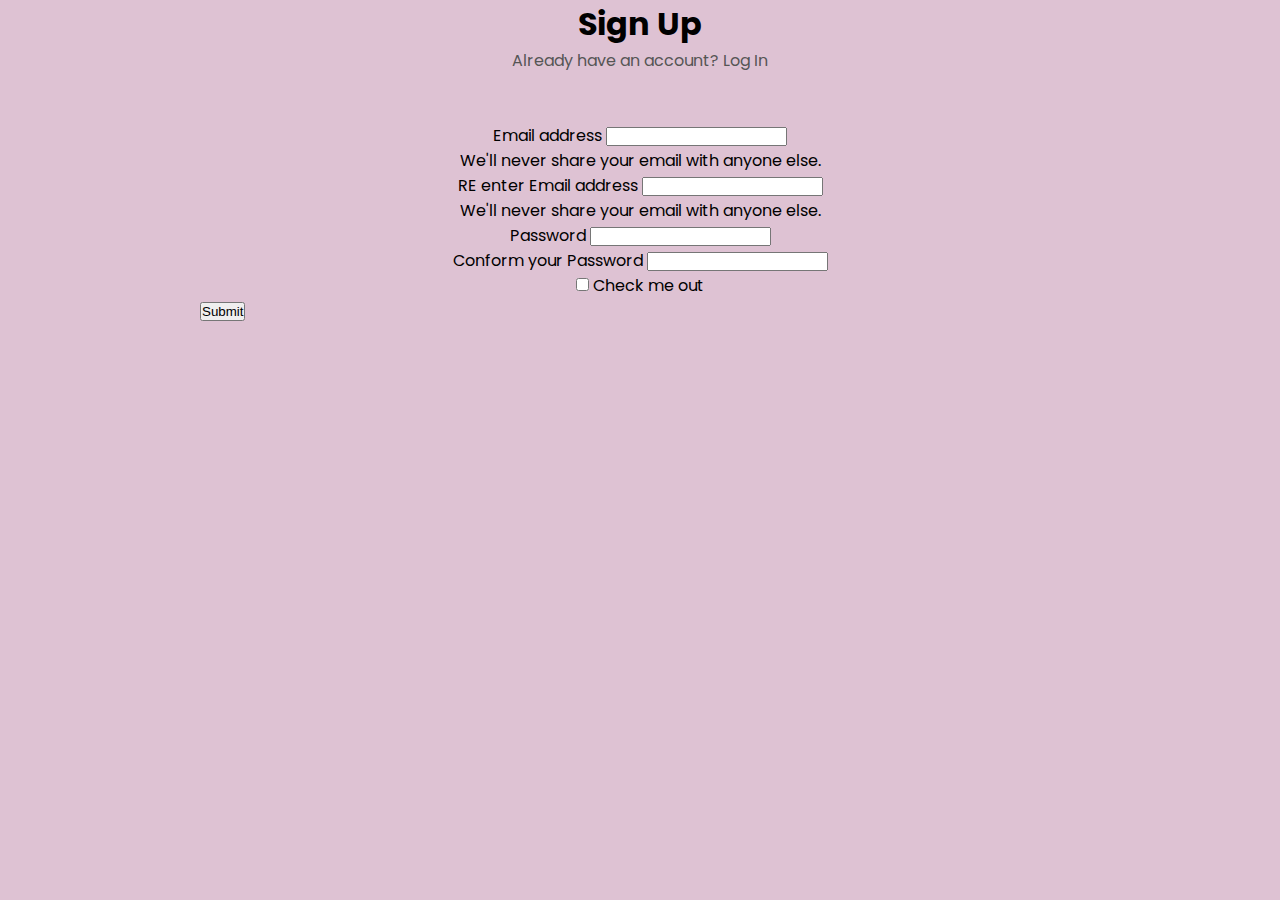
<file: Account.html>
<!doctype html>
<html lang="en">
  <head>
    <!-- Required meta tags -->
    <meta charset="utf-8">
    <meta name="viewport" content="width=device-width, initial-scale=1">
    <link rel="stylesheet" href="style.css">
    <link rel="preconnect" href="https://fonts.googleapis.com">
<link rel="preconnect" href="https://fonts.gstatic.com" crossorigin>
<link href="https://fonts.googleapis.com/css2?family=Poppins:wght@300;400&display=swap" rel="stylesheet">
<link rel="menu-icon" href="menu-icon.html">
    <!-- Bootstrap CSS -->
    <link href="https://cdn.jsdelivr.net/npm/bootstrap@5.1.3/dist/css/bootstrap.min.css" rel="stylesheet" integrity="sha384-1BmE4kWBq78iYhFldvKuhfTAU6auU8tT94WrHftjDbrCEXSU1oBoqyl2QvZ6jIW3" crossorigin="anonymous">

    <title>Accounts</title>
    <style >
        body{
            background-color: rgb(222, 194, 211);
        }
    </style>
  </head>
  <body>
      <back-ground></back-ground>
    <h1  >Sign Up</h1>
    <p style="text-align: center;">Already have an account?
        <a id="siginin" href="signin.html"> Log In </a></p>
  <div class="signupform">
    <form>
        <div class="mb-3">
          <label for="exampleInputEmail1" class="form-label">Email address</label>
          <input type="email" class="form-control" id="exampleInputEmail1" aria-describedby="emailHelp">
          <div id="emailHelp" class="form-text">We'll never share your email with anyone else.</div>
        </div>
        <div class="mb-3">
          <label for="exampleInputEmail1" class="form-label">RE enter Email address</label>
          <input type="email" class="form-control" id="exampleInputEmail1" aria-describedby="emailHelp">
          <div id="emailHelp" class="form-text">We'll never share your email with anyone else.</div>
        </div>
        <div class="mb-3">
          <label for="exampleInputPassword1" class="form-label">Password</label>
          <input type="password" class="form-control" id="exampleInputPassword1">
        </div>
        <div class="mb-3">
          <label for="exampleInputPassword1" class="form-label">Conform your Password</label>
          <input type="password" class="form-control" id="exampleInputPassword1">
        </div>
        <div class="mb-3 form-check">
          <input type="checkbox" class="form-check-input" id="exampleCheck1">
          <label class="form-check-label" for="exampleCheck1">Check me out</label>
        </div>
        <button type="submit" class="btn btn-primary">Submit</button>
      </form>
    </div>

    <!-- Optional JavaScript; choose one of the two! -->

    <!-- Option 1: Bootstrap Bundle with Popper -->
    <script src="https://cdn.jsdelivr.net/npm/bootstrap@5.1.3/dist/js/bootstrap.bundle.min.js" integrity="sha384-ka7Sk0Gln4gmtz2MlQnikT1wXgYsOg+OMhuP+IlRH9sENBO0LRn5q+8nbTov4+1p" crossorigin="anonymous"></script>

    <!-- Option 2: Separate Popper and Bootstrap JS -->
    <!--
    <script src="https://cdn.jsdelivr.net/npm/@popperjs/core@2.10.2/dist/umd/popper.min.js" integrity="sha384-7+zCNj/IqJ95wo16oMtfsKbZ9ccEh31eOz1HGyDuCQ6wgnyJNSYdrPa03rtR1zdB" crossorigin="anonymous"></script>
    <script src="https://cdn.jsdelivr.net/npm/bootstrap@5.1.3/dist/js/bootstrap.min.js" integrity="sha384-QJHtvGhmr9XOIpI6YVutG+2QOK9T+ZnN4kzFN1RtK3zEFEIsxhlmWl5/YESvpZ13" crossorigin="anonymous"></script>
    -->
  </body>
</html>
</file>
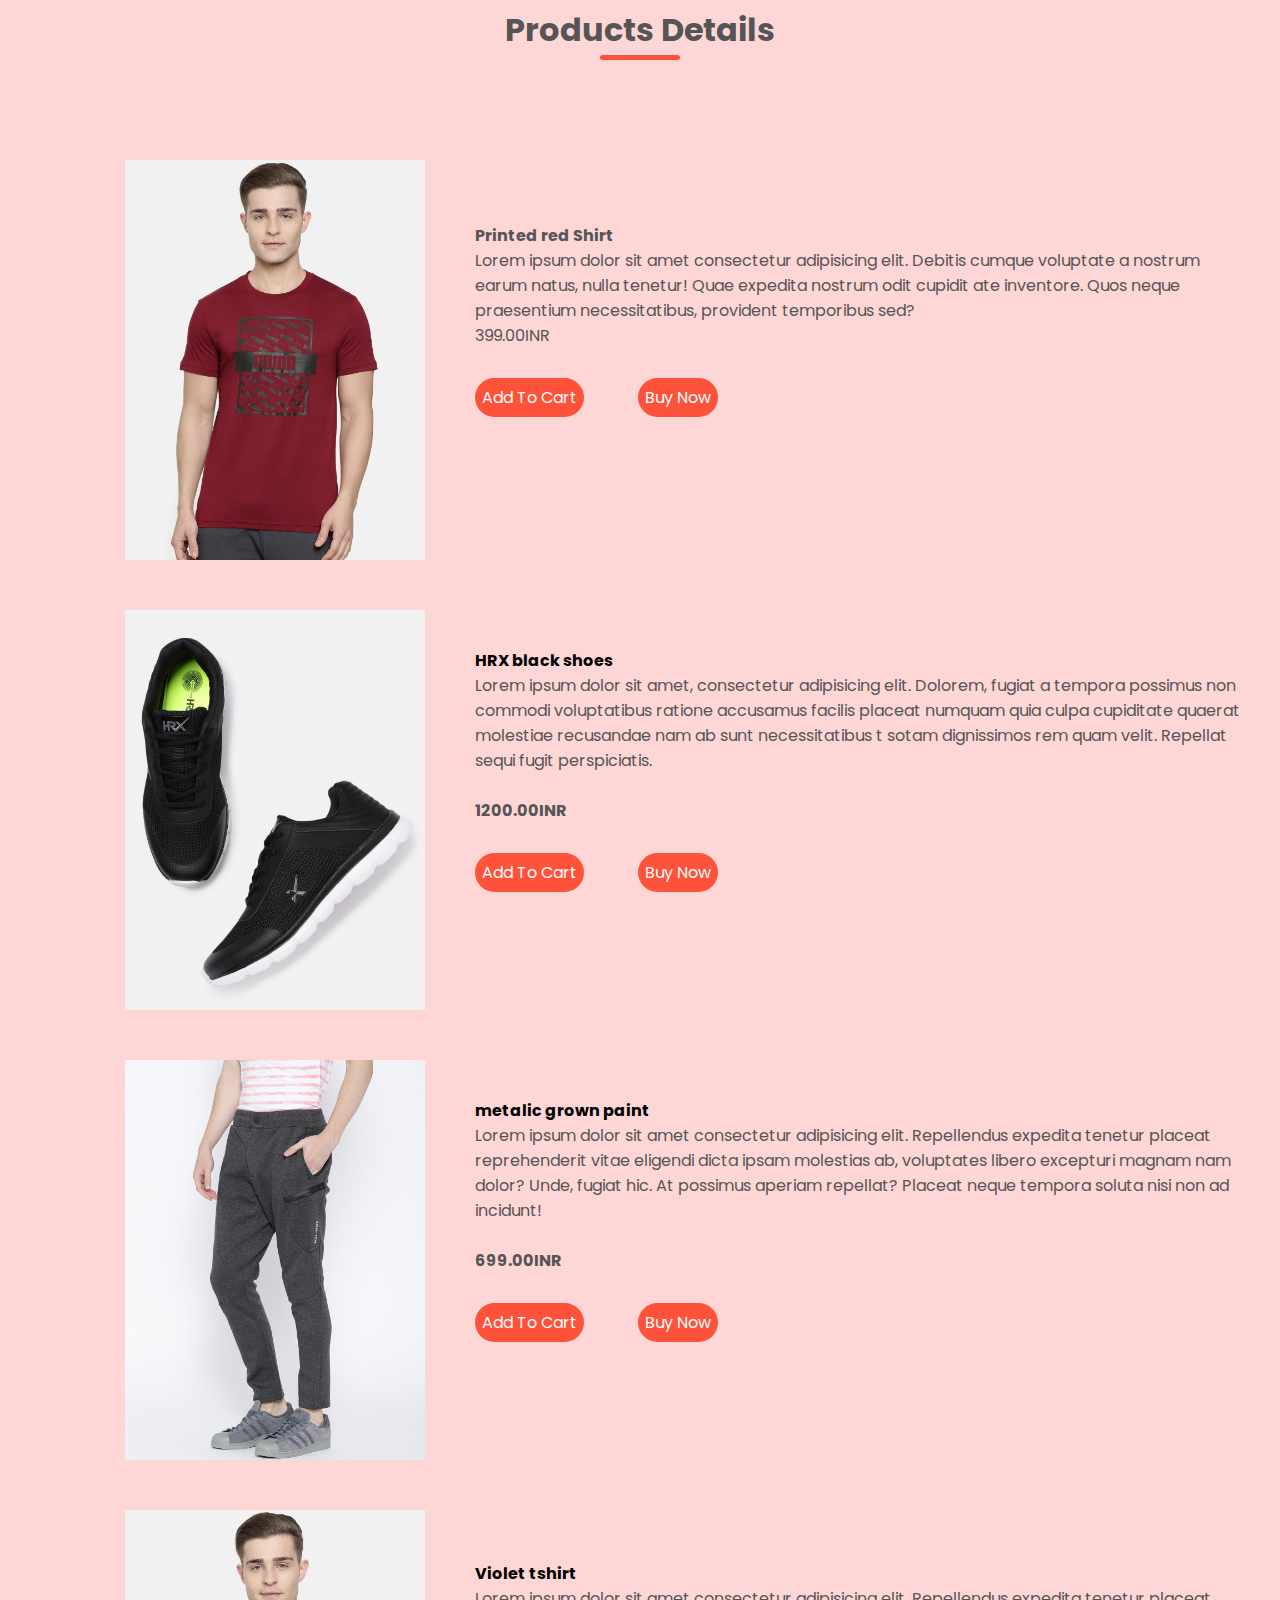
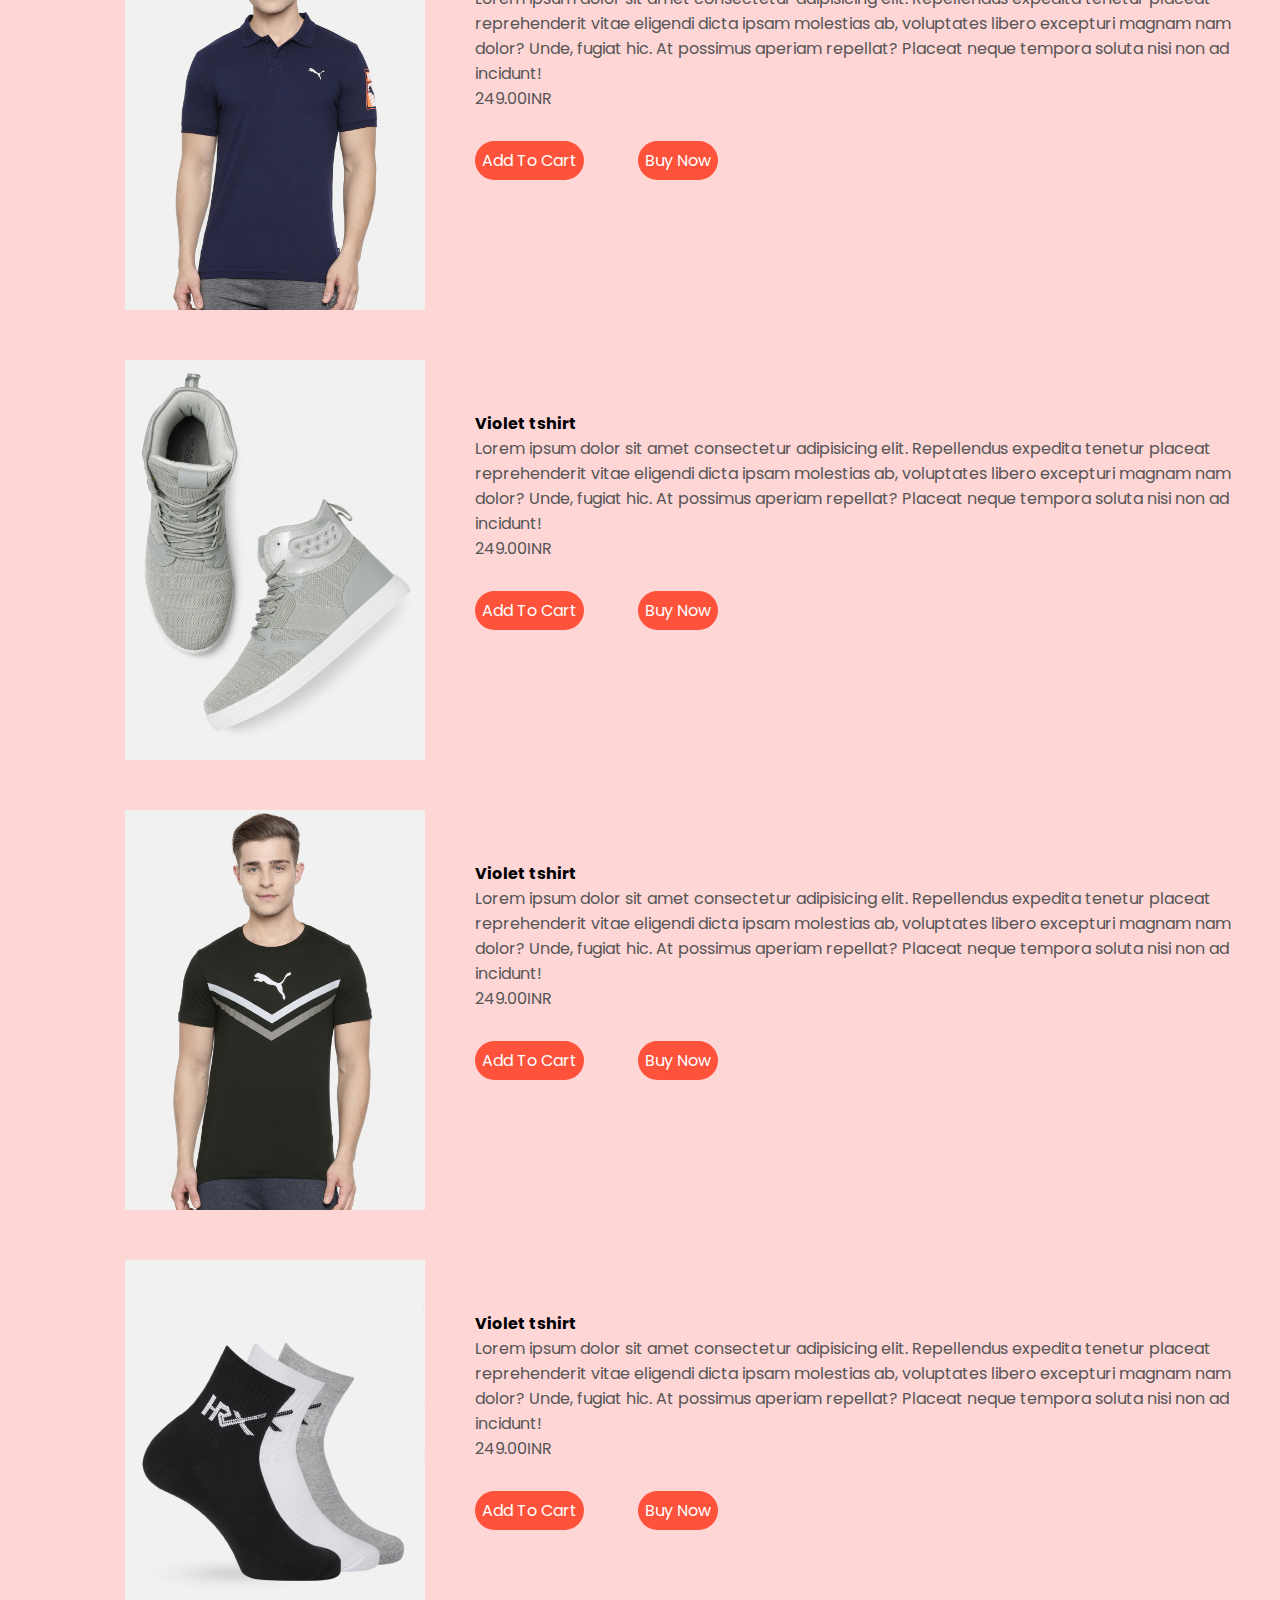
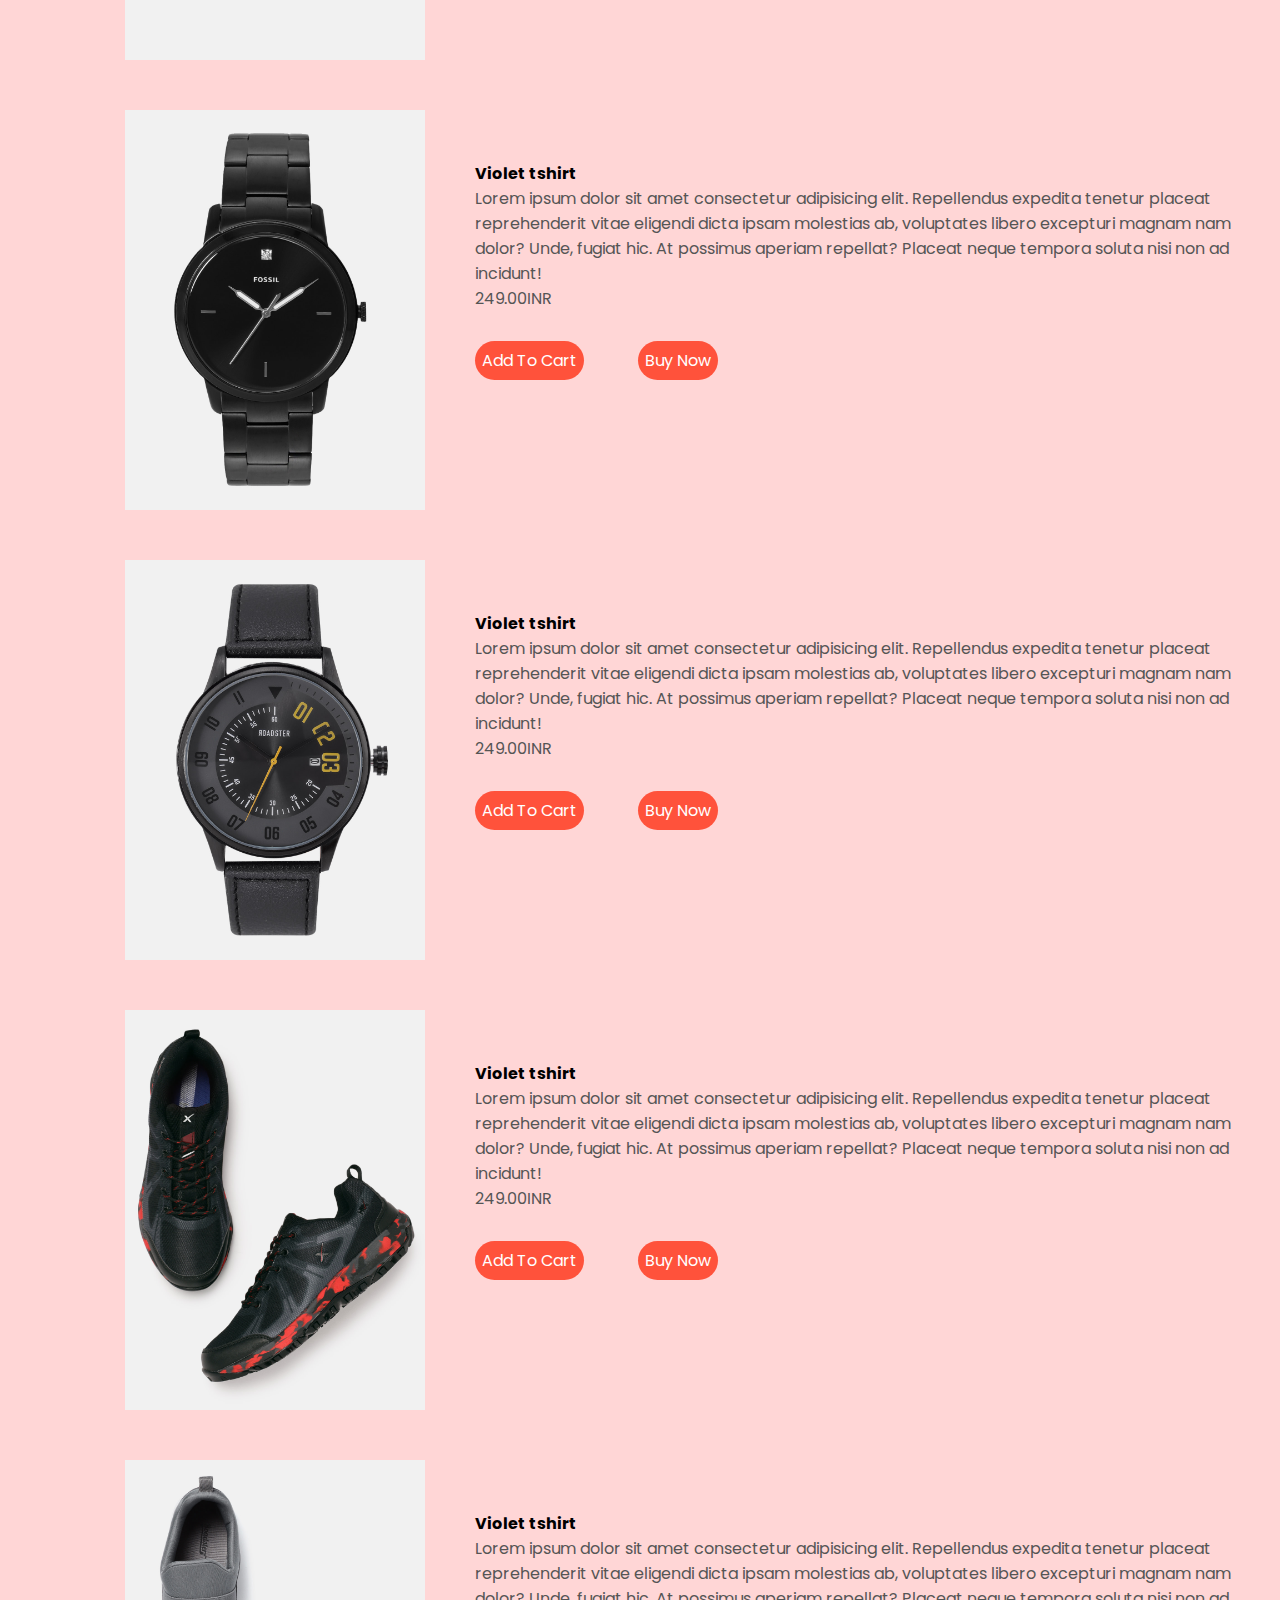
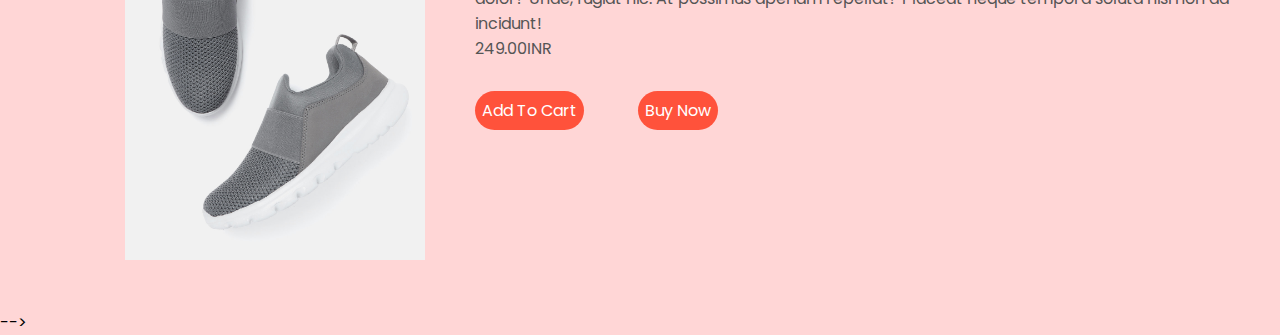
<file: Products.html>
<!doctype html>
<html lang="en">
  <head>
    <meta name="viewport" content="width=device-width, initial-scale=1">
    <meta charset="UTF-8">
    <title>BibhuSstore | Product Details</title>
    <link rel="stylesheet" href="style.css">
    <link rel="preconnect" href="https://fonts.googleapis.com">
    <link rel="preconnect" href="https://fonts.gstatic.com" crossorigin>
    <link href="https://fonts.googleapis.com/css2?family=Poppins:wght@300;400&display=swap" rel="stylesheet">
    <link rel="menu-icon" href="menu-icon.html">
  </head>
  <body>
    <h1 style="text-align: center;" class="tittle">Products Details</h1>
    <div class="small-container">
        
        
            <div class="product-1" iframe="redtshirt" id="prod-1">
                <img src="product-1.jpg" >
                
               <div class="desc1">
                  
                  <p > <b>Printed red Shirt</b> <br>
                    Lorem ipsum dolor sit amet consectetur adipisicing elit. Debitis cumque voluptate a nostrum earum natus, nulla tenetur! Quae expedita nostrum odit cupidit
                  ate inventore. Quos neque praesentium necessitatibus, provident temporibus sed?
                </p>
                <p>399.00INR</p>
                <a href="" class="button" id="btn-2">Add To Cart </a>
                <a href="" class="button" id="btn-2">Buy Now </a>
             
              </div>
            </div>
            <div class="product-1" iframe="hrxshoes" id="prod-2">
               <img src="product-2.jpg">
               
              <div class="desc1">
              <h4>HRX black shoes</h4>
               <p>Lorem ipsum dolor sit amet, consectetur adipisicing elit. Dolorem, fugiat a tempora possimus non commodi voluptatibus ratione accusamus facilis placeat numquam quia culpa cupiditate quaerat molestiae recusandae nam ab sunt necessitatibus t
                sotam dignissimos rem quam velit. Repellat sequi fugit perspiciatis.</p>
                <br>
               <p><b>1200.00INR</b></p><a href="" class="button" id="btn-2">Add To Cart </a>
                <a href="" class="button" id="btn-2">Buy Now </a>
              </div>
           </div>
           <div class="product-1" id="prod-3">
               <img src="product-3.jpg">
              
               <div class="desc1">
                <h4>metalic grown paint</h4>
                <p>Lorem ipsum dolor sit amet consectetur adipisicing elit. Repellendus expedita tenetur placeat reprehenderit vitae eligendi dicta ipsam molestias ab, voluptates libero excepturi magnam nam dolor? Unde, fugiat hic. At possimus aperiam repellat?
                   Placeat neque tempora soluta nisi non ad incidunt!</p>
                   <br>
               <p> <b>699.00INR</b></p><a href="" class="button" id="btn-2">Add To Cart </a>
                <a href="" class="button" id="btn-2">Buy Now </a>
               </div>
           </div>
           <div class="product-1" id="prod-4">
               <img src="product-4.jpg">
               
               <div class="desc1">
                <h4>Violet tshirt</h4>
                <p>Lorem ipsum dolor sit amet consectetur adipisicing elit. Repellendus expedita tenetur placeat reprehenderit vitae eligendi dicta ipsam molestias ab, voluptates libero excepturi magnam nam dolor? Unde, fugiat hic. At possimus aperiam repellat?
                   Placeat neque tempora soluta nisi non ad incidunt!</p>
               <p>249.00INR</p><a href="" class="button" id="btn-2">Add To Cart </a>
                <a href="" class="button" id="btn-2">Buy Now </a>
              </div>
           </div>
           <div class="product-1" id="prod-5">
               <img src="product-5.jpg">
               
               <div class="desc1">
                <h4>Violet tshirt</h4>
                <p>Lorem ipsum dolor sit amet consectetur adipisicing elit. Repellendus expedita tenetur placeat reprehenderit vitae eligendi dicta ipsam molestias ab, voluptates libero excepturi magnam nam dolor? Unde, fugiat hic. At possimus aperiam repellat?
                   Placeat neque tempora soluta nisi non ad incidunt!</p>
               <p>249.00INR</p><a href="" class="button" id="btn-2">Add To Cart </a>
                <a href="" class="button" id="btn-2">Buy Now </a>
              </div>
           </div>
           <div class="product-1" id="prod-6">
               <img src="product-6.jpg">
               
               <div class="desc1">
                <h4>Violet tshirt</h4>
                <p>Lorem ipsum dolor sit amet consectetur adipisicing elit. Repellendus expedita tenetur placeat reprehenderit vitae eligendi dicta ipsam molestias ab, voluptates libero excepturi magnam nam dolor? Unde, fugiat hic. At possimus aperiam repellat?
                   Placeat neque tempora soluta nisi non ad incidunt!</p>
               <p>249.00INR</p><a href="" class="button" id="btn-2">Add To Cart </a>
                <a href="" class="button" id="btn-2">Buy Now </a>
              </div>
           </div>
           <div class="product-1" id="prod-7">
               <img src="product-7.jpg">
               
               <div class="desc1">
                <h4>Violet tshirt</h4>
                <p>Lorem ipsum dolor sit amet consectetur adipisicing elit. Repellendus expedita tenetur placeat reprehenderit vitae eligendi dicta ipsam molestias ab, voluptates libero excepturi magnam nam dolor? Unde, fugiat hic. At possimus aperiam repellat?
                   Placeat neque tempora soluta nisi non ad incidunt!</p>
               <p>249.00INR</p><a href="" class="button" id="btn-2">Add To Cart </a>
                <a href="" class="button" id="btn-2">Buy Now </a>
              </div>
           </div>
           <div class="product-1" id="prod-8">
               <img src="product-8.jpg">
               
               <div class="desc1">
                <h4>Violet tshirt</h4>
                <p>Lorem ipsum dolor sit amet consectetur adipisicing elit. Repellendus expedita tenetur placeat reprehenderit vitae eligendi dicta ipsam molestias ab, voluptates libero excepturi magnam nam dolor? Unde, fugiat hic. At possimus aperiam repellat?
                   Placeat neque tempora soluta nisi non ad incidunt!</p>
               <p>249.00INR</p><a href="" class="button" id="btn-2">Add To Cart </a>
                <a href="" class="button" id="btn-2">Buy Now </a>
              </div>
           </div>
           <div class="product-1" id="prod-9">
               <img src="product-9.jpg">
               
               <div class="desc1">
                <h4>Violet tshirt</h4>
                <p>Lorem ipsum dolor sit amet consectetur adipisicing elit. Repellendus expedita tenetur placeat reprehenderit vitae eligendi dicta ipsam molestias ab, voluptates libero excepturi magnam nam dolor? Unde, fugiat hic. At possimus aperiam repellat?
                   Placeat neque tempora soluta nisi non ad incidunt!</p>
               <p>249.00INR</p><a href="" class="button" id="btn-2">Add To Cart </a>
                <a href="" class="button" id="btn-2">Buy Now </a>
              </div>
           </div>
           <div class="product-1" id="prod-10">
               <img src="product-10.jpg">
               
               <div class="desc1">
                <h4>Violet tshirt</h4>
                <p>Lorem ipsum dolor sit amet consectetur adipisicing elit. Repellendus expedita tenetur placeat reprehenderit vitae eligendi dicta ipsam molestias ab, voluptates libero excepturi magnam nam dolor? Unde, fugiat hic. At possimus aperiam repellat?
                   Placeat neque tempora soluta nisi non ad incidunt!</p>
               <p>249.00INR</p><a href="" class="button" id="btn-2">Add To Cart </a>
                <a href="" class="button" id="btn-2">Buy Now </a>
              </div>
           </div>
           <div class="product-1" id="prod-11">
               <img src="product-11.jpg">
               
               <div class="desc1">
                <h4>Violet tshirt</h4>
                <p>Lorem ipsum dolor sit amet consectetur adipisicing elit. Repellendus expedita tenetur placeat reprehenderit vitae eligendi dicta ipsam molestias ab, voluptates libero excepturi magnam nam dolor? Unde, fugiat hic. At possimus aperiam repellat?
                   Placeat neque tempora soluta nisi non ad incidunt!</p>
               <p>249.00INR</p><a href="" class="button" id="btn-2">Add To Cart </a>
                <a href="" class="button" id="btn-2">Buy Now </a>
              </div>
           </div>
        </div>
    

    -->
    <script src="https://cdn.jsdelivr.net/npm/bootstrap@5.1.3/dist/js/bootstrap.bundle.min.js" integrity="sha384-ka7Sk0Gln4gmtz2MlQnikT1wXgYsOg+OMhuP+IlRH9sENBO0LRn5q+8nbTov4+1p" crossorigin="anonymous"></script>

   
  </body>
</html>
</file>
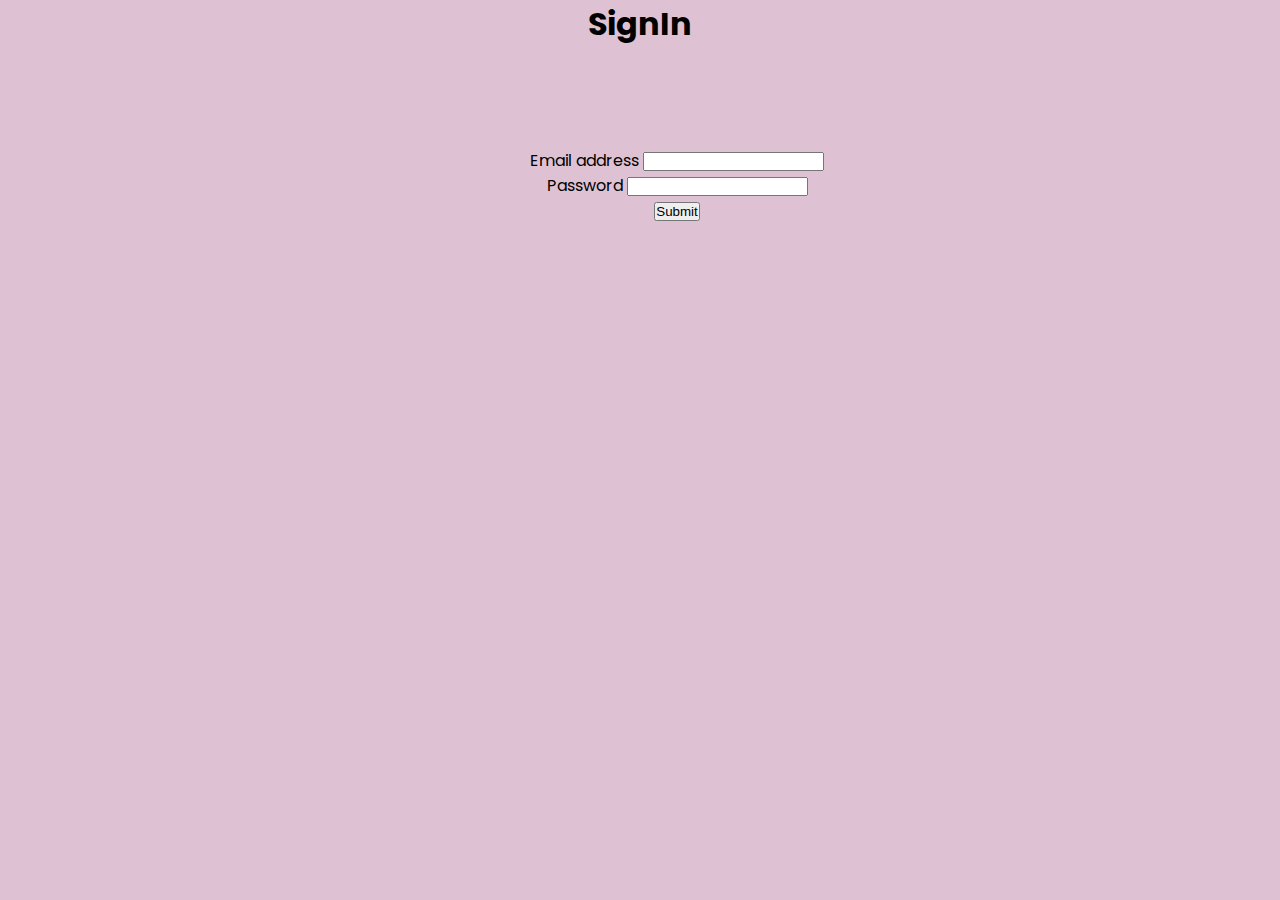
<file: signin.html>
<!DOCTYPE html>
<html lang="en">
<head>
    <meta charset="utf-8">
    <meta name="viewport" content="width=device-width, initial-scale=1">
    <link rel="stylesheet" href="style.css">
    <link rel="preconnect" href="https://fonts.googleapis.com">
<link rel="preconnect" href="https://fonts.gstatic.com" crossorigin>
<link href="https://fonts.googleapis.com/css2?family=Poppins:wght@300;400&display=swap" rel="stylesheet">
<link rel="menu-icon" href="menu-icon.html">
    <!-- Bootstrap CSS -->
    <link href="https://cdn.jsdelivr.net/npm/bootstrap@5.1.3/dist/css/bootstrap.min.css" rel="stylesheet" integrity="sha384-1BmE4kWBq78iYhFldvKuhfTAU6auU8tT94WrHftjDbrCEXSU1oBoqyl2QvZ6jIW3" crossorigin="anonymous">

    <title>Accounts</title>
    <style >
        body{
            background-color: rgb(222, 194, 211);
        }
    </style>
    
</head>
<body>
  <h1>SignIn</h1>
   <div class="signin">
        <form action="">
            <div class="mb-3">
                <label for="exampleInputEmail1" class="form-label">Email address</label>
                <input type="email" class="form-control" id="exampleInputEmail1" aria-describedby="emailHelp">
              </div>

              <div class="mb-3">
                <label for="exampleInputPassword1" class="form-label">Password</label>
                <input type="password" class="form-control" id="exampleInputPassword1">
              </div>
              <div class="submit">
                <button type="submit" class="btn btn-primary" >Submit</button>
            </div>
        </form>
    </div>
    
</body>
</html>
</file>
<file: style.css>
*{
    margin: 0;
    padding: 0;
    box-sizing: border-box;
}
body{
    font-family: 'Poppins', sans-serif;
    background-color: #ffd6d6;
}
.navbar{
    display: flex;
    align-items: center;
    padding: 20px;
    align-items: center;
    justify-content: space-between;
}
.navbar img{
    height: 100px;
    width: auto;
    border-radius: 30px;
}
#cartimg{
    width: 30px;
    height: 30px;
}
#menuimg{
    width: 30px;
    height: 30px;
}
nav{
    flex: auto;
    text-align: right;
}
nav ul{
    display: inline-flex;
    list-style-type: none;
}
nav ul li{
    display: inline-block;
    margin-right: 20px;
}
nav ul li :hover{
    color: #ff523b;
}
a{
   text-decoration: none;
   color: #555;
}
p{
    color: #555;
}
.container{
    max-width: 1300px;
    margin: auto;
    padding-left: 25px;
    padding-right: 25px;
}
.row{
    display: flex;
    align-items: center;
    flex-wrap: wrap;
    justify-content: space-around;
}
.col-2{
    flex-basis: 50%;
    min-width: 300px;
      
}
 /* change image frquently */
.col-2 img{
    max-width: 100%;
    padding: 50px 0;
    animation-name: change;
    animation-duration: 3s;
}
@keyframes change{
    100%{
    image: url(audio.jpg);
    }
}
.col-2 h1{
    font-size: 50px;
    line-height: 60px;
    margin: 25px 0;
}
.col-2 small{
    color: black;
}
.col2 p{
    margin: 50px;
}
.button{
    display: inline-block;
    background: #ff523b;
    color: #fff;
    padding: 7px;
    margin: 30px 0;
    border-radius: 30px;
    transition:0.5s;
    margin-left: 0;
    margin-right: 50px;
}
.button:hover{
    background:#563434;
}
.header{
    background: radial-gradient(#fff,#ffd6d6);
}
.header .row{
    margin-top: 70px;
}
.categories{
    margin: 70px 0;
}
.col-3{
    flex-basis: 30%;
    min-width: 250px;
    margin-bottom: 30px;
}
.col-3 img{
    width: 100%;
}
.small-container{
    max-width: 1080px;
    margin: auto;
    padding-right: 25px;
    padding-left: 25px;
}
.col-4{
    flex-basis: 25%;
    padding: 10px;
    min-width: 200px;
    margin-bottom: 50px;
    transition: transform 0.5s;
    padding-right: 25px;
    padding-left: 25px;
}
.col-4 img{
    width: 100%;
    transition: 0.5s;
}
.tittle{
    text-align: center;
    margin: 0 auto 80px;
    position: relative;
    line-height: 60px;
    color: #555;
}
.tittle::after{
    content: '';
    background: #ff523b;
    width: 80px;
    height: 5px;
    border-radius: 5px;
    position: absolute;
    bottom: 0;
    left: 50%;
    transform: translateX(-50%);
}
.col-4:hover{
    transform: translateY(-10px);
}
.offer{
    background: radial-gradient(#fff,#ffd6d6);
    margin-top: 80px;
    padding: 30px 0;
}
.col-2 .offer-img{
    padding: 50px;
}
small{
    color: #fff;
}
.row p {
    margin-left: 100px;
}
.button{
    margin-left: 450px;
    position: relative;
}
#btn-2{
    margin-left: 0px;
}

/*--------testimonial-------*/

.testimonial{
    padding-top: 100px;
}
.testimonial .col-3{
    text-align: center;
    padding: 40px 20px;
    box-shadow:0 0 20px 0px #ffd6d6;
    cursor: pointer;
    transition: transform o.5s;
}
.testimonial .col-3 img{
    width: 50px;
    margin-top: 20px;
    border-radius: 50%;
}
.testimonial .col-3:hover{
    transform: translateY(-10px);
}
.fa.fa-quote-left{
    font-size: 35px;
    color: chocolate;
}
.col-3{
    font-size: 12px;
    color: cornsilk;
}
.testimonial .col-3 h3{
font-weight: 600;
color: #555;
font-size: 16px;
}
/*------brands------*/
.brands{
    margin: 100px auto;
}
.col-5{
    width: 150px;
}
.col-5 img{
    width: 100%;
    cursor: pointer;
    filter: grayscale(100%);
}
.col-5 img:hover{
    filter: grayscale(0);
}
.menu-icon{
    width: 25px;
    margin-left: 20px;
}
/*----media query---*/

@media only screen and (max-width:800px){

    nav ul{
        position: absolute;
        top: 70px;
        left: 0;
        background: #333;
        width:100px;
    }
}
h1{
    text-align: center;
}
.mb-3{
    text-align: center;
}

.row-1{
    display: flex;
    align-items: center;
    flex-wrap: wrap;
    justify-content: space-around;
}
.col-5{
    flex-basis: 25%;
    padding: 10px;
    min-width: 200px;
    margin-bottom: 50px;
    transition: transform 0.5s;
    padding-right: 25px;
    padding-left: 25px;
}

.signupform{
    margin-top: 50px;
    margin-left: 200px;
    margin-right: 200px;
    margin-bottom: 50px;
}
.submit{
    text-align: center;
}

.signin{
    /* border: 2px solid rgb(150, 143, 143); */
    /* border-style: dotted; */
    /* border-radius: 5px; */
    display: flex;
    box-sizing: border-box;
    margin-left: 530px;
    margin-top: 100px;
    margin-right: 100px;
    /* margin-left */
    
}

                        /* product Details */


.small-container{
    margin-top: 100px;
}
.product-1 img{
  margin-left: 0px;
  height: 400px;
  width: auto;
  align-items: right;
  
} 
.product-1 {
  width: 1130px;
  display: flex;
  align-items: center;
  margin: 0 auto;
  justify-content: space-between;
  margin-bottom: 50px;
}
.desc1 {
    margin-left: 50px;
    margin-bottom: 50px;
}

footer{
    background-color: black;
    height: 150px;
    margin-left: 5px;
    margin-right: 5px;
    margin-bottom: 5px;
}
.footerclass p{
    padding-top:30px ;
    align-content: center;
    margin-top: 30px;
    margin-left: 50px;
    word-spacing: 10px;
    color: white;
}
.footerclass img{
    size: 5px 5px 5px 5px;
}
</file>
